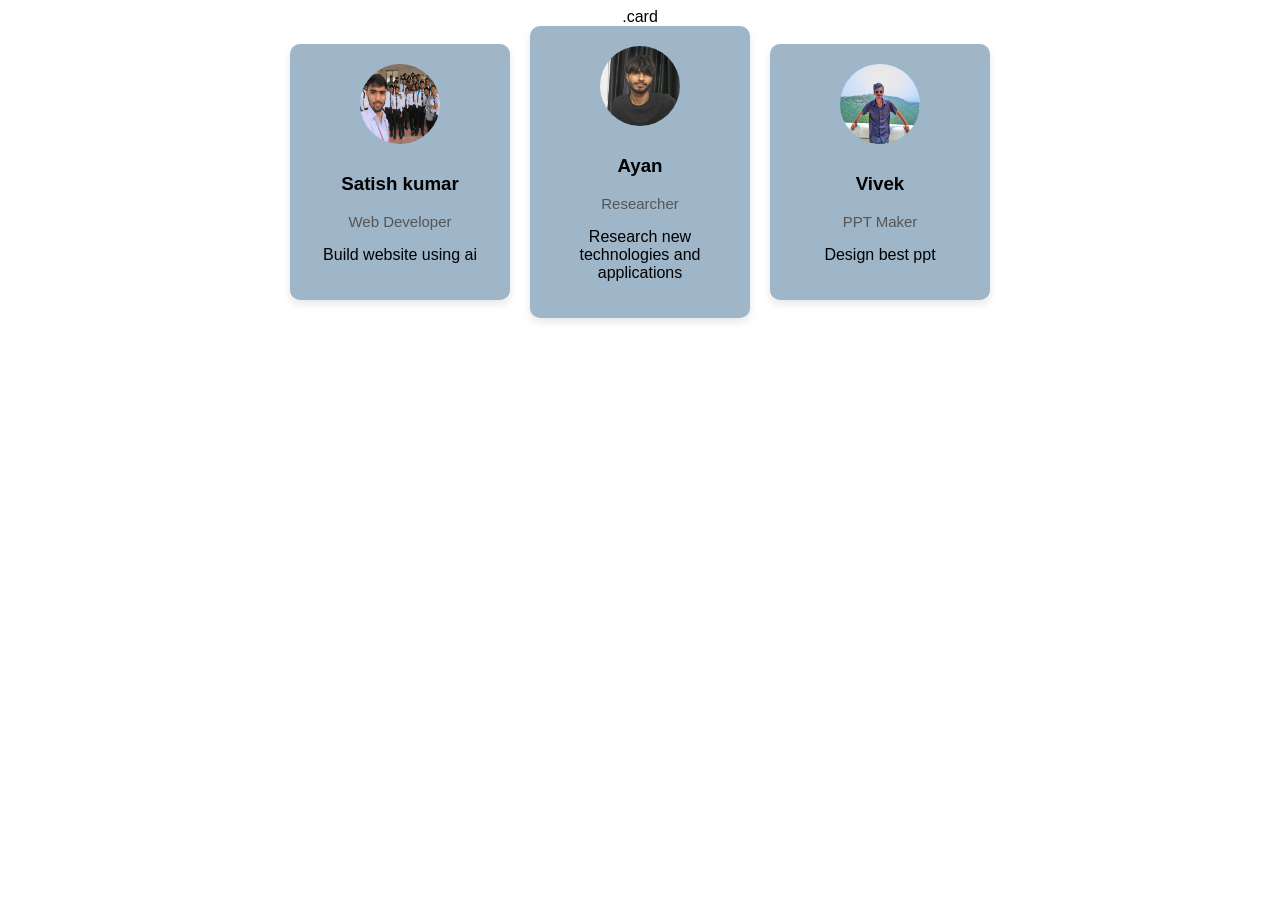
<file: index.html>
.card<!DOCTYPE html>
<html lang="en">
<head>
    <meta charset="UTF-8">
    <meta name="viewport" content="width=device-width, initial-scale=1.0">
    <title>use of flexbox</title>
<link rel="stylesheet"href="style.css">

</head>
<body>

    <div class="team">
        
    <div class="card">
        <img src="IMG_20260201_112436845.jpg.jpeg" alt="team1">
<h3 id="name1">Satish kumar</h3>
<p class="role">Web Developer</p>
<p>Build website using ai </p>
    </div>

<div class="card">
    <img src="sih team..png">
<h3 id="name2">Ayan </h3>
<p class="role">Researcher </p>
<p>Research new technologies and applications </p>
    </div> 

<div class="card">
    <img src="sih team.png" alt="team3">
<h3 id="name3">Vivek </h3>
<p class="role">PPT Maker  </p>
<p>Design best ppt  </p>
    </div> 

    </div>

</body>
</html>
</file>
<file: style.css>
body{
    text-align: center;
    font-family: Arial;
}
.team{
    display: flex;
    justify-content: center;
    align-items: center;
    gap: 20px;
}
.card{
width: 180px;
padding: 20px;
 border-radius: 10px;
box-shadow: 0 4px 8px rgba(0, 0, 0, 0.1);
background-color: rgb(159, 181, 200);
}

.card img{
    width: 80px;
    height: 80px; ;
    border-radius: 50%;
    margin-bottom: 10px;
}

#name{
    color: purple;
}
.role{
    color: #555;
    font-size: 15px;
}
</file>
<file: assigment-3/style.css>
body{
    text-align: center;
    font-family: Arial;
}
.team{
    display: flex;
    justify-content: center;
    align-items: center;
    gap: 20px;
}
.card{
width: 180px;
padding: 20px;
 border-radius: 10px;
box-shadow: 0 4px 8px rgba(0, 0, 0, 0.1);
background-color: rgb(159, 181, 200);
}

.card img{
    width: 80px;
    height: 80px; ;
    border-radius: 50%;
    margin-bottom: 10px;
}

#name{
    color: purple;
}
.role{
    color: #555;
    font-size: 15px;
}
</file>
